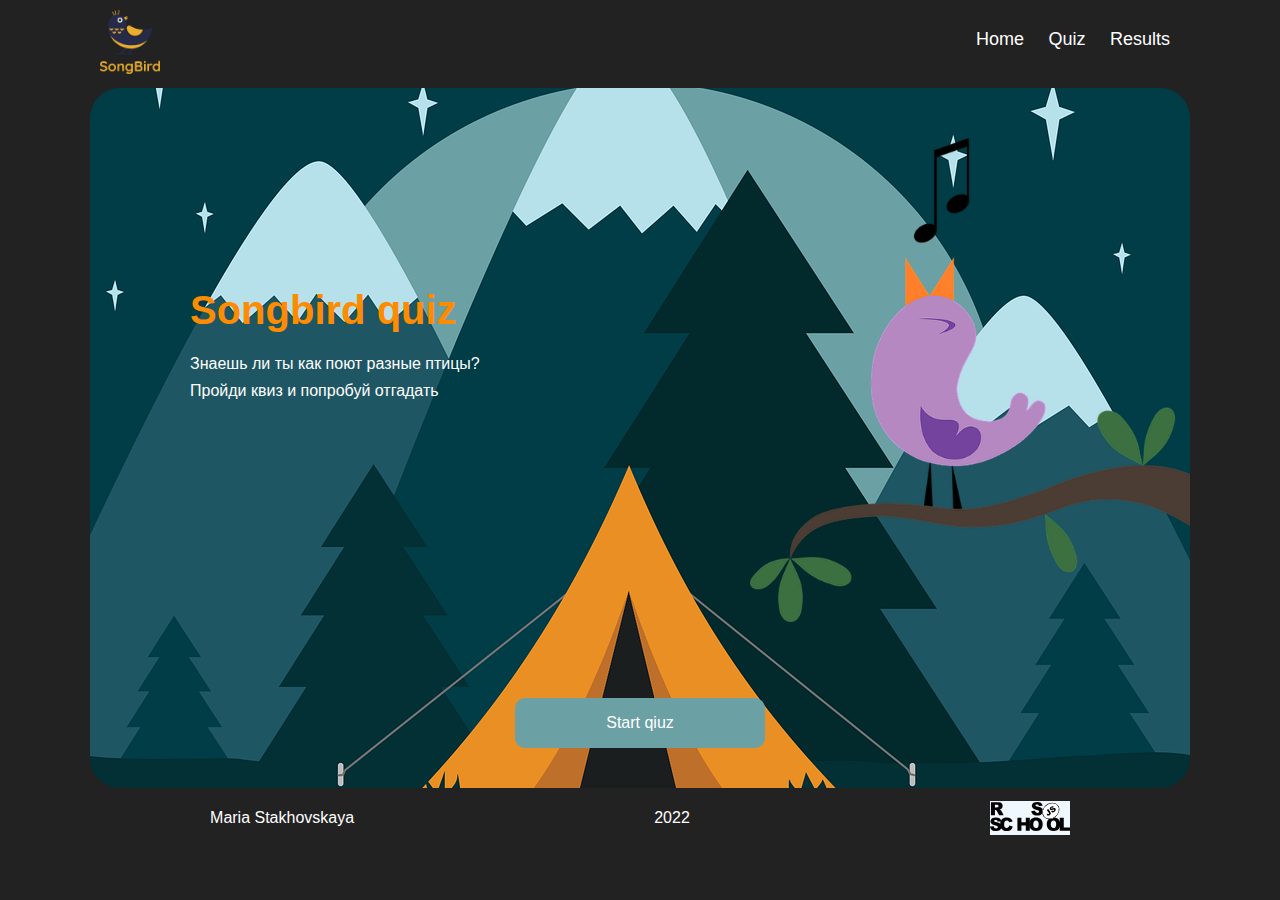
<file: index.html>
<!DOCTYPE html>
<html lang="ru">
<head>
    <meta charset="UTF-8">
    <meta http-equiv="X-UA-Compatible" content="IE=edge">
    <meta name="viewport" content="width=device-width, initial-scale=1.0">
    <title>Songbird</title>
    <link rel="stylesheet" href="./pages/start-page/style.css">
</head>
<body>    
  <header>
    <div class="container">
      <div class="header-container">
        <a href="#"><img class="header-logo" src="assets/icons/SongBird-logo.png" alt="logo songbird"/></a>
        <div class="header-menu">
          <a href="../quizbirds/index.html">Home</a>
          <a href="../quizbirds/pages/quiz/quiz.html">Quiz</a>
          <a href="../quizbirds/pages/results/results.html">Results</a>
        </div>
      </div>
    </div>
  </header>

  <main class="main">
    <div class="container">
        <div class="start-wrap">
            <img class="bird-img" src="./assets/img/bird.png"/>
            <div class="main-title">
              <h1>Songbird <span>quiz</span></h1>
              <div class="main-description">
                <p>Знаешь ли ты как поют разные птицы?</p> 
                <p>Пройди квиз и попробуй отгадать</p>
               </div>
            </div>
            <a href="./pages/quiz/quiz.html">  <button class="start-btn">Start qiuz</button></a>
        </div>
    </div>
</main>

<footer>
    <div class="container">
      <div class="footer-wrap">
        <a href="https://github.com/MariStakhovskaya"> Maria Stakhovskaya</a> 
        <span> 2022</span>
        <a href="https://rs.school/js/" class="rs-logo-footer"><img class="rs-logo" src="assets/icons/rs_school_logo.svg" alt="logo rsschool"/></a>
      </div>
    </div>
</footer>

</body>
</html>
</file>
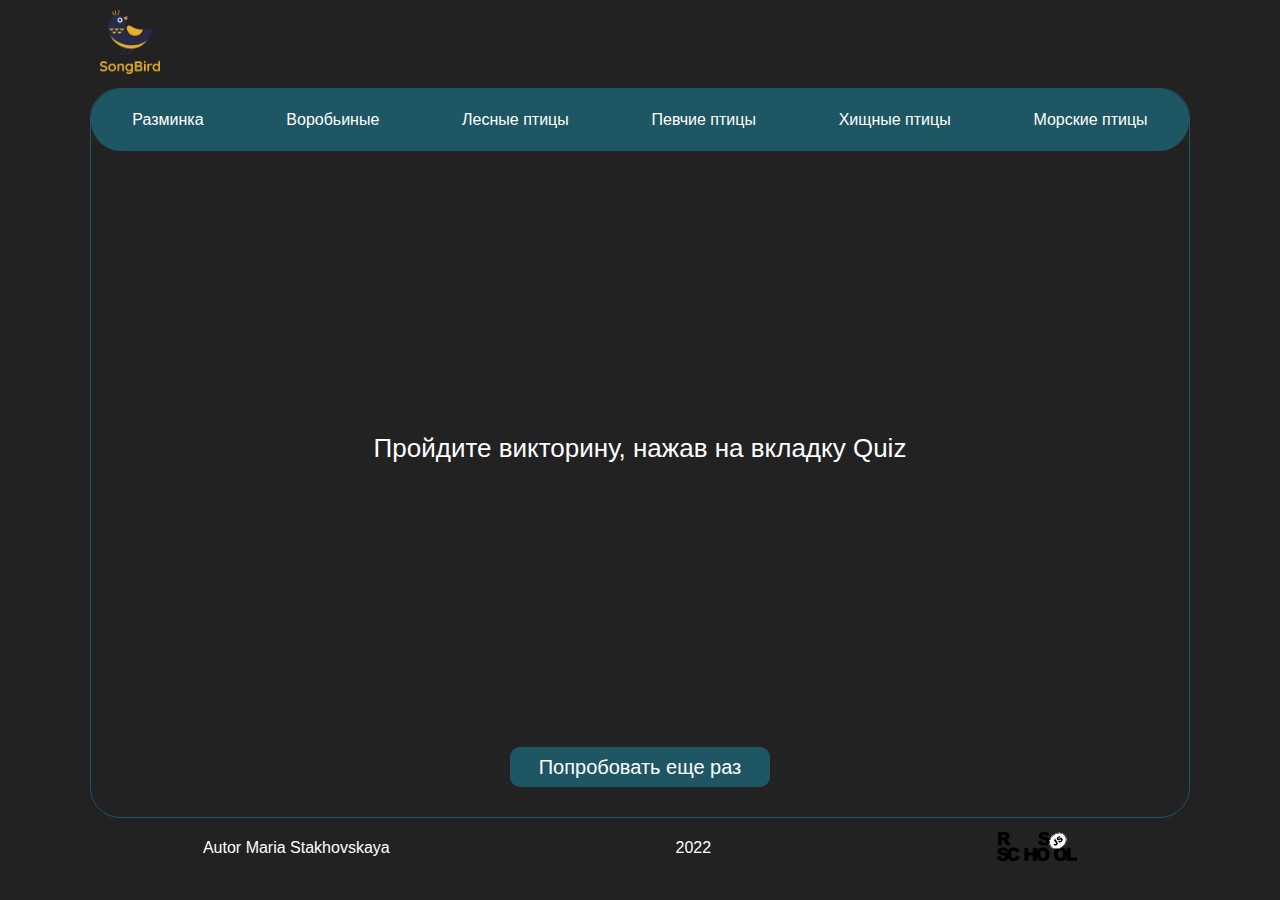
<file: pages/gallery/gallery.html>
<!DOCTYPE html>
<html lang="ru">
<head>
    <meta charset="UTF-8">
    <meta http-equiv="X-UA-Compatible" content="IE=edge">
    <meta name="viewport" content="width=device-width, initial-scale=1.0">
    <title>Songbird gallery</title>
    <link rel="stylesheet" href="./style.css">
</head>
<body>    
  <header>
    <div class="container">
        <div class="header-block">
          <a href="../../index.html"><img class="header-logo" src="../../assets/icons/SongBird-logo.png" alt="logo songbird"/></a>
          <div class="header-score"></div>
        </div>
    </div>
  </header>

  <main class="main">
    <div class="container">
        <div class="quiz-wrap">
            <div class="quiz-menu">
              <ul class="menu">
                <li class="menu_item">Разминка</li>
                <li class="menu_item">Воробьиные</li>
                <li class="menu_item">Лесные птицы</li>
                <li class="menu_item">Певчие птицы</li>
                <li class="menu_item">Хищные птицы</li>
                <li class="menu_item">Морские птицы</li>
              </ul>
            </div> 
            <div class="results-block">Results</div>

            <button class="results-btn">Попробовать еще раз</button>
        
        </div>        
    </div>
         
  </main>

<footer>
    <div class="container">
      <div class="footer-wrap">
        <a href="https://github.com/MariStakhovskaya">Autor Maria Stakhovskaya</a> 
        <span> 2022</span>
        <a href="https://rs.school/js/"><img class="rs-logo" src="../../assets/icons/rs_school_logo.svg" alt="logo rsschool"/></a>
      </div>
    </div>
</footer>

<script type="module" src="../../js/birds.js"></script>
<script type="module" src="../results/results.js"></script>
</body>
</html>
</file>
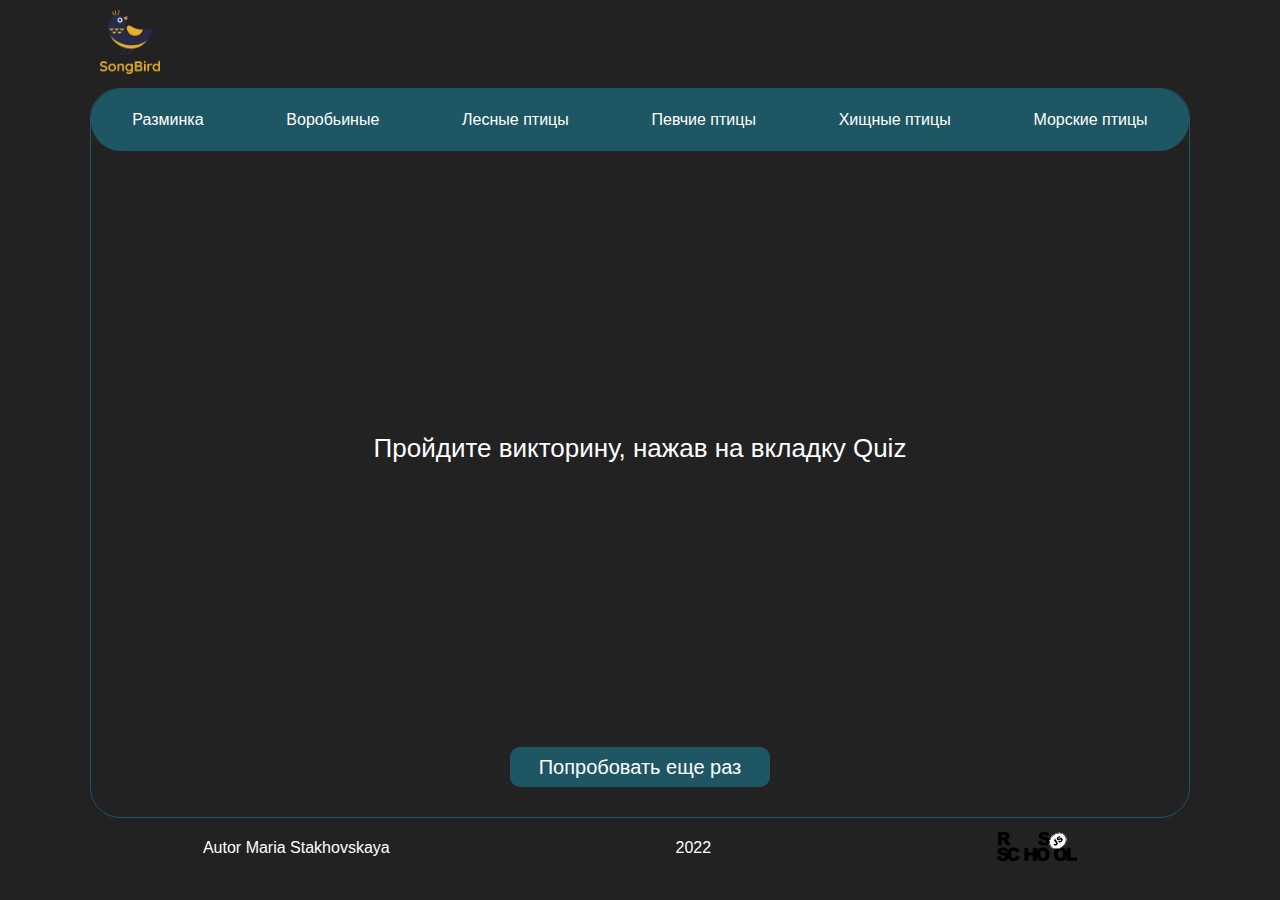
<file: pages/results/results.html>
<!DOCTYPE html>
<html lang="ru">
<head>
    <meta charset="UTF-8">
    <meta http-equiv="X-UA-Compatible" content="IE=edge">
    <meta name="viewport" content="width=device-width, initial-scale=1.0">
    <title>Songbird results</title>
    <link rel="stylesheet" href="./style.css">
</head>
<body>    
  <header>
    <div class="container">
        <div class="header-block">
          <a href="../../index.html"><img class="header-logo" src="../../assets/icons/SongBird-logo.png" alt="logo songbird"/></a>
          <div class="header-score"></div>
        </div>
    </div>
  </header>

  <main class="main">
    <div class="container">
        <div class="quiz-wrap">
            <div class="quiz-menu">
              <ul class="menu">
                <li class="menu_item">Разминка</li>
                <li class="menu_item">Воробьиные</li>
                <li class="menu_item">Лесные птицы</li>
                <li class="menu_item">Певчие птицы</li>
                <li class="menu_item">Хищные птицы</li>
                <li class="menu_item">Морские птицы</li>
              </ul>
            </div> 
            <div class="results-block">Results</div>

            <button class="results-btn">Попробовать еще раз</button>
        
        </div>        
    </div>
         
  </main>

<footer>
    <div class="container">
      <div class="footer-wrap">
        <a href="https://github.com/MariStakhovskaya">Autor Maria Stakhovskaya</a> 
        <span> 2022</span>
        <a href="https://rs.school/js/"><img class="rs-logo" src="../../assets/icons/rs_school_logo.svg" alt="logo rsschool"/></a>
      </div>
    </div>
</footer>

<script type="module" src="../../js/birds.js"></script>
<script type="module" src="../results/results.js"></script>
</body>
</html>
</file>
<file: pages/start-page/style.css>
*,
*:before,
*:after {
    box-sizing: border-box;
    margin: 0;
    padding: 0;
}

body {
    font-family: 'Roboto', sans-serif;
    font-size: 16px;
    color: #fff;
    background-color: #222; 
}

.container {
    width: 100%;
    max-width: 1160px;
    margin: 0 auto;
}

a {
    text-decoration: none;
    color: #fff;
}

.header-logo {
    width:60px;
    margin-top: 10px;
    margin-left: 40px;
}

.header-container {
    display: flex;
    align-items: center;
    justify-content: space-between;
}

.header-menu {
    margin-right: 30px;
}

.header-menu a {
    margin-right: 20px;
    font-size: 18px;
}

.header-menu a:hover {
    color: orange;
}

.start-wrap {
    margin: 10px 30px;
    width: calc(100% - 60px);
    height: calc(100vh - 200px);
    background: url(../../assets/img/camp.png) center center no-repeat;
    position: relative;
    display: flex;
    flex-direction: column;
    justify-content: end;
    align-items: center;
    border-radius: 30px;
}

.start-wrap .bird-img {
    width: 40%;
    top:50px;
    right: 0;
    position: absolute;
}

.main-title {
   position: absolute;
   top: 200px;
   left: 100px;
}

.main-title h1 {
    color: darkorange;
    margin-bottom: 20px;
    font-size: 2.5em;
    font-weight: 700;
}

.main-title span {
    color: darkorange;
}

.main-description {
    font-size: 16px;
    line-height: 22px;
}

.main-description p {
 margin-bottom: 5px;
}

.start-btn {
    width: 250px;
    height: 50px;
    font-size: 16px;
    border-radius: 10px;
    border: none;
    color: #fff;
    background-color: rgb(107 160 165);
    margin-bottom: 40px;
    -webkit-animation: 1.2s ease-in-out 0s normal none infinite running trambling-animation;
    -moz-animation: 1.2s ease-in-out 0s normal none infinite running trambling-animation;
    -o-animation: 1.2s ease-in-out 0s normal none infinite running trambling-animation;
    animation: 1.2s ease-in-out 0s normal none infinite running trambling-animation;
    cursor: pointer;
    
}

.start-btn:hover {
    animation: none;
    border: 1px solid yellow;
}

@keyframes trambling-animation {
   0%, 50%, 100% {
     transform: rotate(0deg);
     -webkit-transform: rotate(0deg);
     -moz-transform: rotate(0deg);
     -o-transform: rotate(0deg);
     -ms-transform: rotate(0deg);
   }
   10%, 30% {
     transform: rotate(-10deg);
     -webkit-transform: rotate(-10deg);
     -moz-transform: rotate(-10deg);
     -o-transform: rotate(-10deg);
     -ms-transform: rotate(-10deg);
   }
   20%, 40% {
     transform: rotate(10deg);
     -webkit-transform: rotate(10deg);
     -moz-transform: rotate(10deg);
     -o-transform: rotate(10deg);
     -ms-transform: rotate(10deg);
   }
}

.footer-wrap {
    height: 40px;
    display: flex;
    align-items: center;
    justify-content: space-around;

}

.rs-logo {
    width: 80px;
}

.rs-logo-footer {
    background-color: aliceblue;
}

@media screen and (max-width: 700px)  {

    .bird-img {
        width: 60%;
        top:80px;
    }

    .main-title {
        width: 160px;
        top: 150px;
        left: 40px;
     }
   
}

@media screen and (max-width: 500px)  {

     .footer-wrap {
        height: 100px;
        display: flex;
        align-items: center;
        justify-content: space-around;
        flex-direction: column;
     }

     .rs-logo {
        width: 60px;
    }

}
</file>
<file: pages/gallery/style.css>
*,
*:before,
*:after {
    box-sizing: border-box;
    margin: 0;
    padding: 0;
}

body {
    font-family: 'Roboto', sans-serif;
    font-size: 16px;
    color: #fff;
    background-color: #222; 
}

.container {
    width: 100%;
    max-width: 1160px;
    margin: 0 auto;
}

a {
    text-decoration: none;
    color: #fff;
}

.header-logo {
    width:60px;
    margin-top: 10px;
    margin-left: 40px;
}

.quiz-wrap {
    margin: 10px 30px;
    width: calc(100% - 60px);
    height: calc(100vh - 170px);
    border-radius: 30px;
    border: 1px solid #1e5663;
    display: flex;
    flex-direction: column;
    justify-content: space-between;
}

.quiz-menu {
    background-color: #1e5663;
    height: 60px;
    border-radius: 30px;
  
}

.menu {
    min-height: 60px;
    border-radius: 30px;
    background-color: #1e5663;
    display: flex;
    align-items: center;
    justify-content: space-around;
    flex-wrap: wrap;
}

.menu li {
list-style: none;
padding: 22px 10px;
border-radius: 20px;
}

.active {
    background-color: rgb(107 160 165); 
}

.header-block {
    display: flex;
    justify-content: space-between;
    align-items: center;
}

.header-score {
    margin-right: 60px;
}

.menu_item:hover a {
    color: #1e5663;
}

.results-block {
    display: flex;
    justify-content: center;
    font-size: 26px;
}

.next-btn {
    height: 40px;
    width: 160px;
    margin: 0 auto;
}

.results-btn {
    height: 40px;
    font-size: 20px;
    width: 260px;
    border-radius: 10px;
    margin: 0 auto;
    background-color: #1e5663;
    color: #fff;
    border: none;
    margin-bottom: 30px;
}

.results-btn:hover {
    background-color: #58b1c5;
}

.footer-wrap {
    height: 40px;
    display: flex;
    align-items: center;
    justify-content: space-around;
}

.rs-logo {
    width: 80px;
}

@media screen and (max-width: 700px)  {

    .bird-img {

        width: 60%;
        top:80px;

    }

    .main-title {

        width: 160px;
        top: 150px;
        left: 40px;

     }
   
}

@media screen and (max-width: 500px)  {

     .footer-wrap {

        height: 100px;
        display: flex;
        align-items: center;
        justify-content: space-around;
        flex-direction: column;

     }

     .rs-logo {

        width: 60px;
        
    }

}
</file>
<file: pages/results/style.css>
*,
*:before,
*:after {
    box-sizing: border-box;
    margin: 0;
    padding: 0;
}

body {
    font-family: 'Roboto', sans-serif;
    font-size: 16px;
    color: #fff;
    background-color: #222; 
}

.container {
    width: 100%;
    max-width: 1160px;
    margin: 0 auto;
}

a {
    text-decoration: none;
    color: #fff;
}

.header-logo {
    width:60px;
    margin-top: 10px;
    margin-left: 40px;
}

.quiz-wrap {
    margin: 10px 30px;
    width: calc(100% - 60px);
    height: calc(100vh - 170px);
    border-radius: 30px;
    border: 1px solid #1e5663;
    display: flex;
    flex-direction: column;
    justify-content: space-between;
}

.quiz-menu {
    background-color: #1e5663;
    height: 60px;
    border-radius: 30px;
  
}

.menu {
    min-height: 60px;
    border-radius: 30px;
    background-color: #1e5663;
    display: flex;
    align-items: center;
    justify-content: space-around;
    flex-wrap: wrap;
}

.menu li {
list-style: none;
padding: 22px 10px;
border-radius: 20px;
}

.active {
    background-color: rgb(107 160 165); 
}

.header-block {
    display: flex;
    justify-content: space-between;
    align-items: center;
}

.header-score {
    margin-right: 60px;
}

.menu_item:hover a {
    color: #1e5663;
}

.results-block {
    display: flex;
    justify-content: center;
    font-size: 26px;
}

.next-btn {
    height: 40px;
    width: 160px;
    margin: 0 auto;
}

.results-btn {
    height: 40px;
    font-size: 20px;
    width: 260px;
    border-radius: 10px;
    margin: 0 auto;
    background-color: #1e5663;
    color: #fff;
    border: none;
    margin-bottom: 30px;
}

.results-btn:hover {
    background-color: #58b1c5;
}

.footer-wrap {
    height: 40px;
    display: flex;
    align-items: center;
    justify-content: space-around;
}

.rs-logo {
    width: 80px;
}

@media screen and (max-width: 700px)  {

    .bird-img {

        width: 60%;
        top:80px;

    }

    .main-title {

        width: 160px;
        top: 150px;
        left: 40px;

     }
   
}

@media screen and (max-width: 500px)  {

     .footer-wrap {

        height: 100px;
        display: flex;
        align-items: center;
        justify-content: space-around;
        flex-direction: column;

     }

     .rs-logo {

        width: 60px;
        
    }

}
</file>
